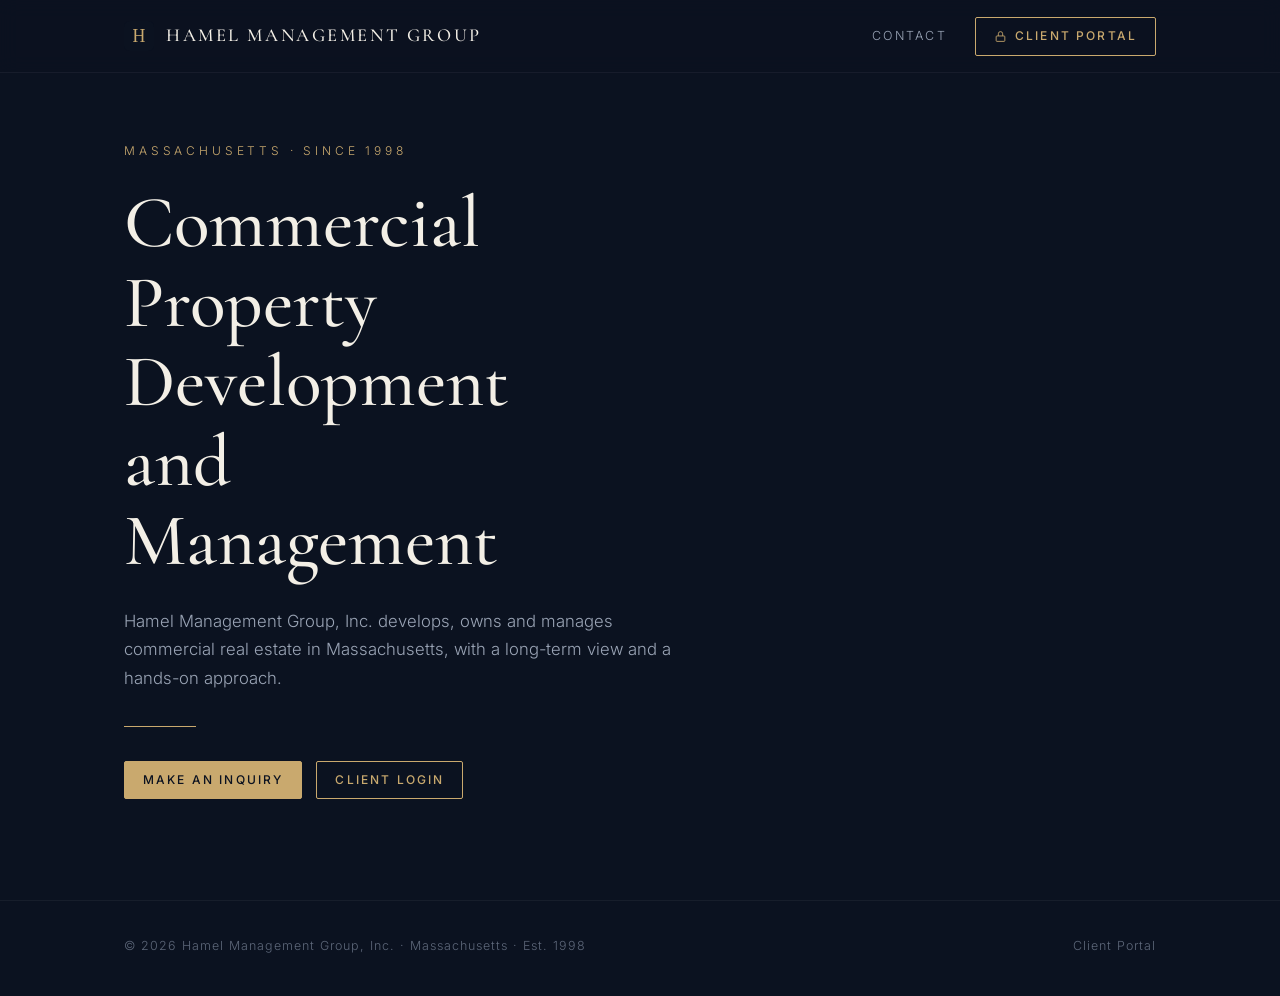
<file: index.html>
<!doctype html>
<html lang="en">
<head>
<meta charset="utf-8">
<meta name="viewport" content="width=device-width, initial-scale=1">
<title>Hamel Management Group, Inc. | Commercial Property Development and Management</title>
<meta name="description" content="Hamel Management Group, Inc. is a Massachusetts-based commercial property development and management firm.">
<meta name="theme-color" content="#0b1220">
<link rel="icon" href="favicon.svg" type="image/svg+xml">
<link rel="preconnect" href="https://fonts.googleapis.com">
<link rel="preconnect" href="https://fonts.gstatic.com" crossorigin>
<link href="https://fonts.googleapis.com/css2?family=Cormorant+Garamond:wght@400;500;600&family=Inter:wght@300;400;500&display=swap" rel="stylesheet">
<link rel="stylesheet" href="site.css?v=2">
</head>
<body>

<header>
  <div class="wrap bar">
    <a class="brand" href="./" aria-label="Hamel Management Group home">
      <img src="favicon.svg" alt="">
      <span>Hamel Management Group</span>
    </a>
    <nav>
      <a class="link" href="contact.html">Contact</a>
      <button class="btn" type="button" data-portal aria-label="Client Portal">
        <svg viewBox="0 0 24 24" fill="none" stroke="currentColor" stroke-width="1.6"><rect x="4" y="11" width="16" height="10" rx="1.5"/><path d="M8 11V7a4 4 0 0 1 8 0v4"/></svg>
        <span class="btn-label">Client Portal</span>
      </button>
    </nav>
  </div>
</header>

<main id="top">
  <section class="hero">
    <div class="wrap">
      <div class="eyebrow">Massachusetts &middot; Since 1998</div>
      <h1>Commercial Property Development and Management</h1>
      <p class="lede">Hamel Management Group, Inc. develops, owns and manages commercial real estate in Massachusetts, with a long-term view and a hands-on approach.</p>
      <div class="rule"></div>
      <div class="actions">
        <a class="btn solid" href="contact.html">Make an Inquiry</a>
        <button class="btn" type="button" data-portal>Client Login</button>
      </div>
    </div>
  </section>
</main>

<footer>
  <div class="wrap">
    <span>&copy; <span id="y">2026</span> Hamel Management Group, Inc. &middot; Massachusetts &middot; Est. 1998</span>
    <span><a href="#" data-portal>Client Portal</a></span>
  </div>
</footer>

<!-- Client portal sign-in (display only: nothing is sent or stored) -->
<div class="overlay" id="portal" role="dialog" aria-modal="true" aria-labelledby="portal-title">
  <div class="modal">
    <button class="close" type="button" aria-label="Close" data-close>&times;</button>
    <svg class="lock" viewBox="0 0 24 24" fill="none" stroke="currentColor" stroke-width="1.3"><rect x="4" y="11" width="16" height="10" rx="1.5"/><path d="M8 11V7a4 4 0 0 1 8 0v4"/><circle cx="12" cy="16" r="1.2"/></svg>
    <h3 id="portal-title">Client Portal</h3>
    <p class="sub">Authorized users only</p>
    <form id="portal-form" autocomplete="off" novalidate>
      <div class="field"><label for="p-user">Username or email</label><input id="p-user" autocomplete="off"></div>
      <div class="field"><label for="p-pass">Password</label><input id="p-pass" type="password" autocomplete="off"></div>
      <div class="row">
        <label><input type="checkbox"> Remember me</label>
        <a id="p-forgot">Forgot password?</a>
      </div>
      <button class="btn solid" type="submit" id="p-submit">Sign In</button>
      <div class="msg" id="p-msg" role="alert"></div>
    </form>
    <p class="legal">Access is by invitation only. Unauthorized access is prohibited.</p>
  </div>
</div>

<script src="site.js?v=2"></script>
</body>
</html>
</file>
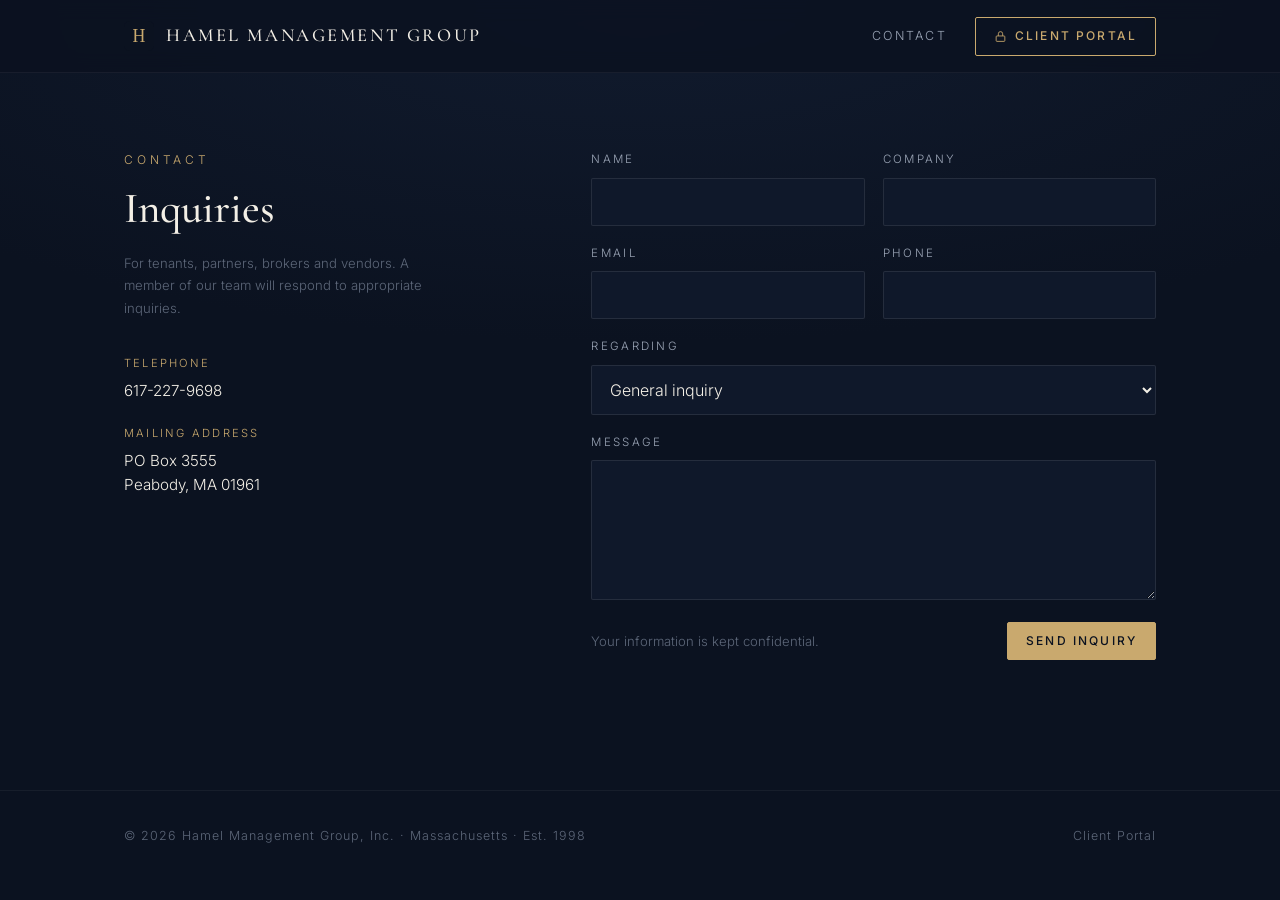
<file: contact.html>
<!doctype html>
<html lang="en">
<head>
<meta charset="utf-8">
<meta name="viewport" content="width=device-width, initial-scale=1">
<title>Contact | Hamel Management Group, Inc.</title>
<meta name="description" content="Hamel Management Group, Inc. is a Massachusetts-based commercial property development and management firm.">
<meta name="theme-color" content="#0b1220">
<link rel="icon" href="favicon.svg" type="image/svg+xml">
<link rel="preconnect" href="https://fonts.googleapis.com">
<link rel="preconnect" href="https://fonts.gstatic.com" crossorigin>
<link href="https://fonts.googleapis.com/css2?family=Cormorant+Garamond:wght@400;500;600&family=Inter:wght@300;400;500&display=swap" rel="stylesheet">
<link rel="stylesheet" href="site.css?v=2">
</head>
<body>

<header>
  <div class="wrap bar">
    <a class="brand" href="./" aria-label="Hamel Management Group home">
      <img src="favicon.svg" alt="">
      <span>Hamel Management Group</span>
    </a>
    <nav>
      <a class="link" href="contact.html">Contact</a>
      <button class="btn" type="button" data-portal aria-label="Client Portal">
        <svg viewBox="0 0 24 24" fill="none" stroke="currentColor" stroke-width="1.6"><rect x="4" y="11" width="16" height="10" rx="1.5"/><path d="M8 11V7a4 4 0 0 1 8 0v4"/></svg>
        <span class="btn-label">Client Portal</span>
      </button>
    </nav>
  </div>
</header>

<main class="contact-page">
  <div class="wrap split">
    <div>
      <div class="eyebrow">Contact</div>
      <h2>Inquiries</h2>
      <p class="note" style="margin-top:18px;max-width:320px">For tenants, partners, brokers and vendors. A member of our team will respond to appropriate inquiries.</p>
      <div style="margin-top:36px;display:flex;flex-direction:column;gap:22px;font-size:0.95rem;line-height:1.6">
        <div>
          <div style="font-size:0.7rem;letter-spacing:0.2em;text-transform:uppercase;color:var(--accent);margin-bottom:6px">Telephone</div>
          <a href="tel:+16172279698" style="text-decoration:none;color:var(--ink)">617-227-9698</a>
        </div>
        <div>
          <div style="font-size:0.7rem;letter-spacing:0.2em;text-transform:uppercase;color:var(--accent);margin-bottom:6px">Mailing Address</div>
          <div style="color:var(--ink)">PO Box 3555<br>Peabody, MA 01961</div>
        </div>
      </div>
    </div>
    <div>
      <form id="contact-form" novalidate>
        <!-- Web3Forms access key. Messages are delivered to the email on the Web3Forms account. -->
        <input type="hidden" name="access_key" value="c0d44a11-3651-4f8d-9a94-a50320c27fd2">
        <input type="hidden" name="subject" value="New inquiry from hamelgroup.com">
        <input type="hidden" name="from_name" value="Hamelgroup.com Contact Form">
        <input type="checkbox" name="botcheck" class="hp" tabindex="-1" autocomplete="off">
        <div class="grid">
          <div class="field"><label for="f-name">Name</label><input id="f-name" name="name" required autocomplete="name"></div>
          <div class="field"><label for="f-company">Company</label><input id="f-company" name="company" autocomplete="organization"></div>
          <div class="field"><label for="f-email">Email</label><input id="f-email" name="email" type="email" required autocomplete="email"></div>
          <div class="field"><label for="f-phone">Phone</label><input id="f-phone" name="phone" type="tel" autocomplete="tel"></div>
          <div class="field full"><label for="f-topic">Regarding</label>
            <select id="f-topic" name="regarding">
              <option>General inquiry</option>
              <option>Current tenant</option>
              <option>Leasing</option>
              <option>Brokerage or investment</option>
              <option>Vendor or contractor</option>
            </select>
          </div>
          <div class="field full"><label for="f-msg">Message</label><textarea id="f-msg" name="message" required></textarea></div>
        </div>
        <div class="form-foot">
          <span class="note">Your information is kept confidential.</span>
          <button class="btn solid" type="submit" id="f-submit">Send Inquiry</button>
        </div>
        <div class="status" id="f-status" role="status" aria-live="polite"></div>
      </form>
    </div>
  </div>
</main>

<footer>
  <div class="wrap">
    <span>&copy; <span id="y">2026</span> Hamel Management Group, Inc. &middot; Massachusetts &middot; Est. 1998</span>
    <span><a href="#" data-portal>Client Portal</a></span>
  </div>
</footer>

<!-- Client portal sign-in (display only: nothing is sent or stored) -->
<div class="overlay" id="portal" role="dialog" aria-modal="true" aria-labelledby="portal-title">
  <div class="modal">
    <button class="close" type="button" aria-label="Close" data-close>&times;</button>
    <svg class="lock" viewBox="0 0 24 24" fill="none" stroke="currentColor" stroke-width="1.3"><rect x="4" y="11" width="16" height="10" rx="1.5"/><path d="M8 11V7a4 4 0 0 1 8 0v4"/><circle cx="12" cy="16" r="1.2"/></svg>
    <h3 id="portal-title">Client Portal</h3>
    <p class="sub">Authorized users only</p>
    <form id="portal-form" autocomplete="off" novalidate>
      <div class="field"><label for="p-user">Username or email</label><input id="p-user" autocomplete="off"></div>
      <div class="field"><label for="p-pass">Password</label><input id="p-pass" type="password" autocomplete="off"></div>
      <div class="row">
        <label><input type="checkbox"> Remember me</label>
        <a id="p-forgot">Forgot password?</a>
      </div>
      <button class="btn solid" type="submit" id="p-submit">Sign In</button>
      <div class="msg" id="p-msg" role="alert"></div>
    </form>
    <p class="legal">Access is by invitation only. Unauthorized access is prohibited.</p>
  </div>
</div>

<script src="site.js?v=2"></script>
</body>
</html>
</file>
<file: site.css>
:root {
  --bg: #0b1220;
  --bg2: #111b2e;
  --panel: #0f182a;
  --line: rgba(201,169,110,0.22);
  --ink: #f3efe6;
  --muted: #9aa4b5;
  --dim: #5d6779;
  --accent: #c9a96e;
  --accent-ink: #0b1220;
  --error: #e0a3a3;
  color-scheme: dark;
}
* { box-sizing: border-box; margin: 0; padding: 0; }
html { scroll-behavior: smooth; }
body {
  background: var(--bg);
  color: var(--ink);
  font-family: "Inter", system-ui, -apple-system, "Segoe UI", sans-serif;
  font-weight: 300;
  line-height: 1.7;
  overflow-x: hidden;
}
a { color: inherit; }
.wrap { max-width: 1080px; margin: 0 auto; padding: 0 24px; }

/* Header */
header {
  position: fixed; inset: 0 0 auto 0; z-index: 10;
  background: rgba(11,18,32,0.82);
  backdrop-filter: blur(10px); -webkit-backdrop-filter: blur(10px);
  border-bottom: 1px solid rgba(255,255,255,0.05);
}
.bar { display: flex; align-items: center; justify-content: space-between; height: 72px; }
.brand { display: flex; align-items: center; gap: 12px; text-decoration: none; }
.brand img { width: 30px; height: 30px; }
.brand span {
  font-family: "Cormorant Garamond", Georgia, serif; font-weight: 500;
  font-size: 1.15rem; letter-spacing: 0.14em; text-transform: uppercase;
}
nav { display: flex; align-items: center; gap: 28px; }
nav a.link {
  text-decoration: none; font-size: 0.78rem; letter-spacing: 0.18em;
  text-transform: uppercase; color: var(--muted); transition: color .2s;
}
nav a.link:hover { color: var(--ink); }
.btn {
  display: inline-flex; align-items: center; gap: 8px; cursor: pointer;
  font: 500 0.75rem/1 "Inter", sans-serif; letter-spacing: 0.18em; text-transform: uppercase;
  padding: 12px 18px; border-radius: 2px; text-decoration: none;
  border: 1px solid var(--accent); color: var(--accent); background: transparent;
  transition: background .2s, color .2s;
}
.btn:hover { background: var(--accent); color: var(--accent-ink); }
.btn.solid { background: var(--accent); color: var(--accent-ink); }
.btn.solid:hover { background: #d8bb84; }
.btn svg { width: 13px; height: 13px; }

/* Hero */
.hero {
  min-height: 100vh; display: flex; align-items: center;
  /* Boston skyline at blue hour, from the MIT side. Photo: Zixi Zhou on Unsplash (Unsplash License) */
  background-color: var(--bg);
  background-image:
    linear-gradient(90deg, rgba(11,18,32,0.94) 0%, rgba(11,18,32,0.82) 32%, rgba(11,18,32,0.35) 62%, rgba(11,18,32,0.15) 100%),
    linear-gradient(0deg, rgba(11,18,32,0.85) 0%, rgba(11,18,32,0) 30%),
    url("https://images.unsplash.com/photo-1589401901631-356b7ae2f5d1?w=2400&q=80&auto=format&fit=crop");
  background-size: cover; background-position: 62% center; background-repeat: no-repeat;
  position: relative; padding: 120px 0 80px; overflow: hidden;
}
@media (max-width: 820px) {
  .hero {
    background-image:
      linear-gradient(180deg, rgba(11,18,32,0.55) 0%, rgba(11,18,32,0.8) 45%, rgba(11,18,32,0.95) 100%),
      url("https://images.unsplash.com/photo-1589401901631-356b7ae2f5d1?w=1400&q=80&auto=format&fit=crop");
    background-position: 58% center;
  }
}
.hero .wrap { width: 100%; position: relative; z-index: 1; }
.eyebrow { font-size: 0.75rem; letter-spacing: 0.32em; text-transform: uppercase; color: var(--accent); }
.hero h1 {
  font-family: "Cormorant Garamond", Georgia, serif; font-weight: 500;
  font-size: clamp(2.4rem, 6vw, 4.6rem); line-height: 1.08; margin: 22px 0 26px;
  max-width: 14ch;
}
.hero p.lede { max-width: 560px; color: var(--muted); font-size: 1.05rem; }
.rule { width: 72px; height: 1px; background: var(--accent); margin: 34px 0; }
.hero .actions { display: flex; flex-wrap: wrap; gap: 14px; }

/* Contact page */
.contact-page {
  min-height: calc(100vh - 110px); padding: 150px 0 90px;
  background: radial-gradient(120% 70% at 50% 0%, var(--bg2) 0%, var(--bg) 62%);
}
.split { display: grid; grid-template-columns: 1fr 1.4fr; gap: 64px; align-items: start; }
h2 {
  font-family: "Cormorant Garamond", Georgia, serif; font-weight: 500;
  font-size: clamp(1.9rem, 3.6vw, 2.7rem); line-height: 1.15; margin-top: 14px;
}
form .grid { display: grid; grid-template-columns: 1fr 1fr; gap: 18px; }
.field { display: flex; flex-direction: column; gap: 8px; }
.field.full { grid-column: 1 / -1; }
label { font-size: 0.72rem; letter-spacing: 0.2em; text-transform: uppercase; color: var(--muted); }
input, textarea, select {
  width: 100%; font: 300 1rem "Inter", sans-serif; color: var(--ink);
  background: var(--panel); border: 1px solid rgba(255,255,255,0.09); border-radius: 2px;
  padding: 13px 14px; outline: none; transition: border-color .2s;
}
textarea { min-height: 140px; resize: vertical; }
input:focus, textarea:focus, select:focus { border-color: var(--accent); }
.form-foot { display: flex; align-items: center; justify-content: space-between; gap: 18px; margin-top: 22px; flex-wrap: wrap; }
.note { font-size: 0.82rem; color: var(--dim); }
.status { font-size: 0.9rem; margin-top: 16px; min-height: 1.4em; }
.status.ok { color: var(--accent); }
.status.err { color: var(--error); }
.hp { position: absolute; left: -9999px; }

footer { border-top: 1px solid rgba(255,255,255,0.05); padding: 34px 0 40px; }
footer .wrap { display: flex; justify-content: space-between; gap: 16px; flex-wrap: wrap; font-size: 0.78rem; letter-spacing: 0.08em; color: var(--dim); }
footer a { text-decoration: none; color: var(--dim); }
footer a:hover { color: var(--muted); }

/* Portal modal */
.overlay {
  position: fixed; inset: 0; z-index: 50; display: none; align-items: center; justify-content: center;
  background: rgba(5,9,16,0.78); backdrop-filter: blur(6px); -webkit-backdrop-filter: blur(6px); padding: 16px;
}
.overlay.open { display: flex; }
.modal {
  width: 100%; max-width: 420px; background: var(--bg2); border: 1px solid var(--line);
  border-radius: 3px; padding: 40px 34px 30px; position: relative;
}
.modal .close {
  position: absolute; top: 14px; right: 14px; background: none; border: 0; color: var(--muted);
  font-size: 1.4rem; line-height: 1; cursor: pointer; padding: 6px;
}
.modal .close:hover { color: var(--ink); }
.modal .lock { width: 38px; height: 38px; margin: 0 auto 16px; display: block; color: var(--accent); }
.modal h3 { font-family: "Cormorant Garamond", Georgia, serif; font-weight: 500; font-size: 1.7rem; text-align: center; }
.modal .sub { text-align: center; color: var(--muted); font-size: 0.88rem; margin: 6px 0 26px; }
.modal .field + .field { margin-top: 16px; }
.modal .row { display: flex; justify-content: space-between; align-items: center; margin: 16px 0 22px; font-size: 0.82rem; color: var(--muted); }
.modal .row label { display: flex; gap: 8px; align-items: center; text-transform: none; letter-spacing: 0; font-size: 0.82rem; }
.modal .row input { width: auto; }
.modal .row a { color: var(--accent); text-decoration: none; cursor: pointer; }
.modal .btn { width: 100%; justify-content: center; padding: 15px; }
.modal .msg { font-size: 0.85rem; color: var(--error); text-align: center; min-height: 1.3em; margin-top: 14px; }
.modal .legal { font-size: 0.72rem; color: var(--dim); text-align: center; margin-top: 18px; line-height: 1.5; }

@media (max-width: 820px) {
  nav a.link { display: none; }
  .split { grid-template-columns: 1fr; gap: 28px; }
}
@media (max-width: 560px) {
  .wrap { padding: 0 16px; }
  .brand span { font-size: 0.8rem; letter-spacing: 0.08em; white-space: nowrap; }
  .brand img { width: 24px; height: 24px; }
  header .btn { padding: 10px 11px; }
  header .btn .btn-label { display: none; }
  header .btn svg { width: 15px; height: 15px; }
  form .grid { grid-template-columns: 1fr; }
  .btn { padding: 11px 14px; }
  .modal { padding: 36px 22px 26px; }
}
@media (prefers-reduced-motion: reduce) { html { scroll-behavior: auto; } }
</file>
